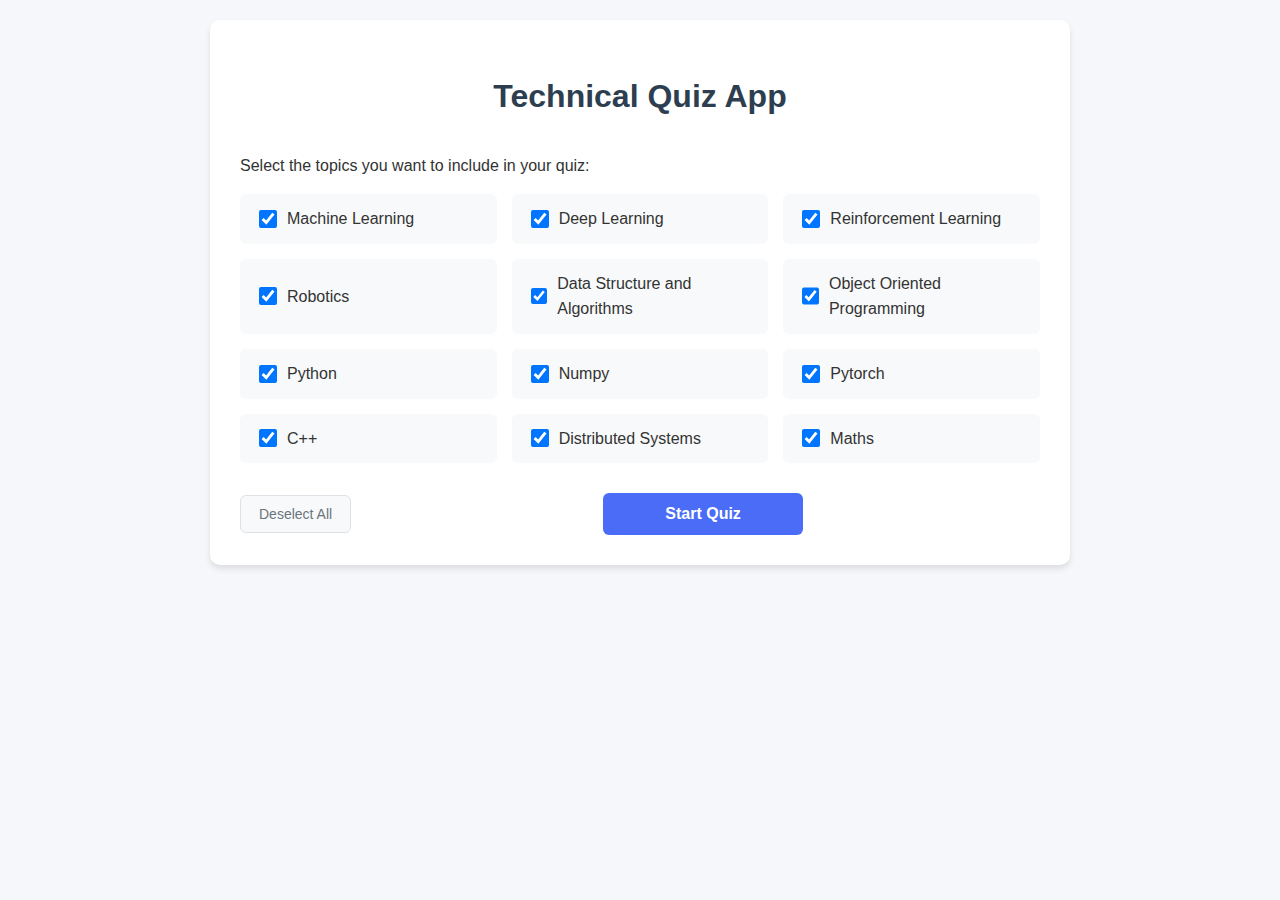
<file: index.html>
<!DOCTYPE html>
<html lang="en">
<head>
    <meta charset="UTF-8">
    <meta name="viewport" content="width=device-width, initial-scale=1.0">
    <title>Technical Quiz App</title>
    <link rel="stylesheet" href="styles.css">
</head>
<body>
    <div class="container">
        <h1>Technical Quiz App</h1>
        <p>Select the topics you want to include in your quiz:</p>
        
        <div class="topics-container">
            <div class="topic">
                <input type="checkbox" id="ml" value="Machine Learning" checked>
                <label for="ml">Machine Learning</label>
            </div>
            <div class="topic">
                <input type="checkbox" id="dl" value="Deep Learning" checked>
                <label for="dl">Deep Learning</label>
            </div>
            <div class="topic">
                <input type="checkbox" id="rl" value="Reinforcement Learning" checked>
                <label for="rl">Reinforcement Learning</label>
            </div>
            <div class="topic">
                <input type="checkbox" id="robotics" value="Robotics" checked>
                <label for="robotics">Robotics</label>
            </div>
            <div class="topic">
                <input type="checkbox" id="dsa" value="Data Structure and Algorithms" checked>
                <label for="dsa">Data Structure and Algorithms</label>
            </div>
            <div class="topic">
                <input type="checkbox" id="oop" value="Object Oriented programming" checked>
                <label for="oop">Object Oriented Programming</label>
            </div>
            <div class="topic">
                <input type="checkbox" id="python" value="Python" checked>
                <label for="python">Python</label>
            </div>
            <div class="topic">
                <input type="checkbox" id="numpy" value="Numpy" checked>
                <label for="numpy">Numpy</label>
            </div>
            <div class="topic">
                <input type="checkbox" id="pytorch" value="Pytorch" checked>
                <label for="pytorch">Pytorch</label>
            </div>
            <div class="topic">
                <input type="checkbox" id="cpp" value="C++" checked>
                <label for="cpp">C++</label>
            </div>
            <div class="topic">
                <input type="checkbox" id="distributed" value="Distributed Systems" checked>
                <label for="distributed">Distributed Systems</label>
            </div>
            <div class="topic">
                <input type="checkbox" id="maths" value="Maths" checked>
                <label for="maths">Maths</label>
            </div>
        </div>
        
        <div class="control-buttons">
            <button id="deselectAllBtn" class="control-btn">Deselect All</button>
            <button id="startBtn" class="start-btn">Start Quiz</button>
        </div>
    </div>
    <script src="app.js"></script>
</body>
</html>
</file>
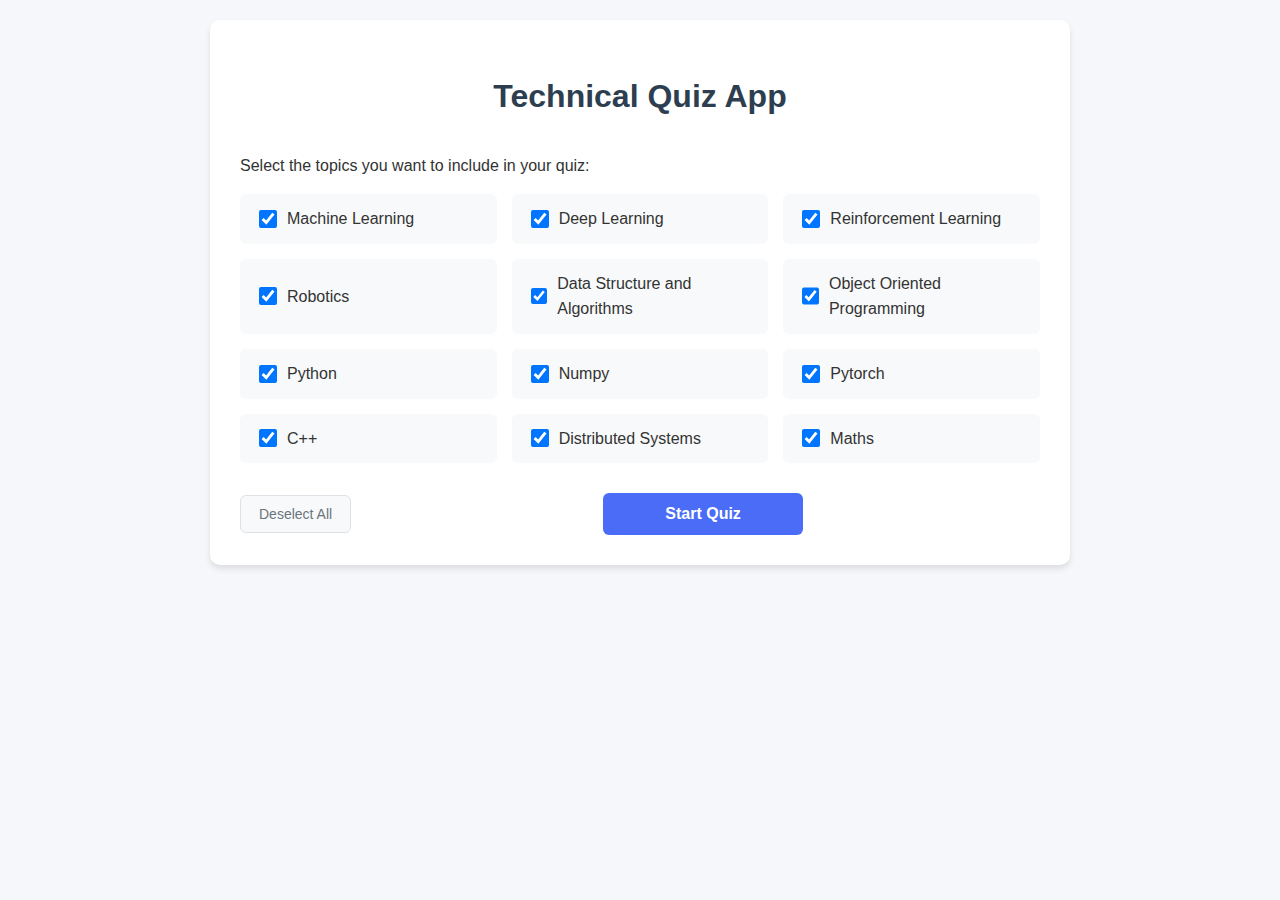
<file: quiz.html>
<!DOCTYPE html>
<html lang="en">
<head>
    <meta charset="UTF-8">
    <meta name="viewport" content="width=device-width, initial-scale=1.0">
    <title>Quiz - Technical Quiz App</title>
    <link rel="stylesheet" href="quiz-styles.css">
</head>
<body>
    <div class="quiz-container">
        <div class="quiz-header">
            <div class="progress-info">
                <span id="questionCounter">Question 1 of 96</span>
                <span id="timer">25s</span>
            </div>
            <button id="quitBtn" class="quit-btn">Quit Quiz</button>
        </div>
        
        <div class="progress-bar">
            <div id="progressFill" class="progress-fill"></div>
        </div>
        
        <div class="question-section">
            <h2 id="questionText">Loading question...</h2>
            <div class="topic-badge" id="topicBadge">Topic</div>
        </div>
        
        <div class="options-section">
            <button class="option-btn" id="option0">Option A</button>
            <button class="option-btn" id="option1">Option B</button>
            <button class="option-btn" id="option2">Option C</button>
            <button class="option-btn" id="option3">Option D</button>
        </div>
    </div>
    <script src="quiz.js"></script>
</body>
</html>
</file>
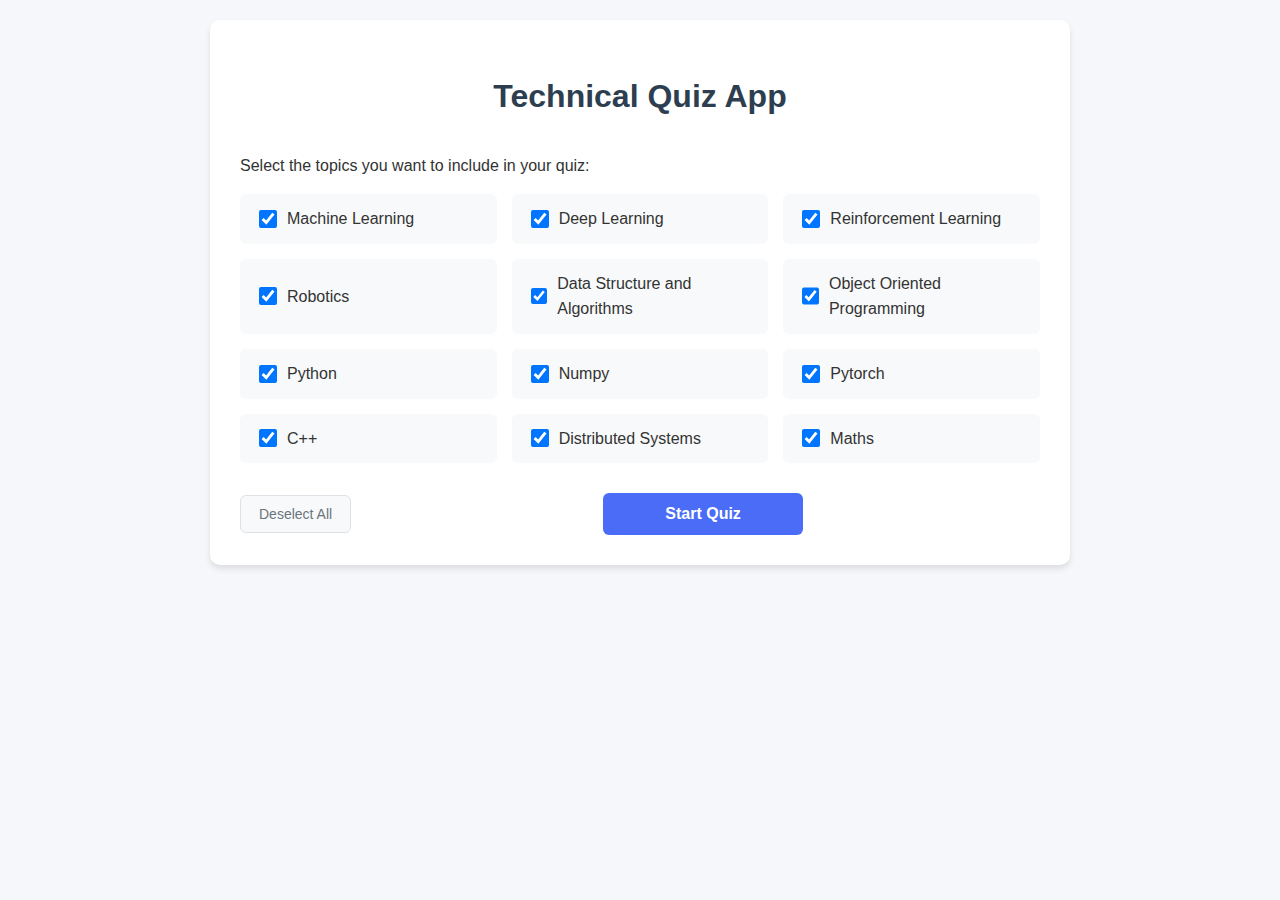
<file: results.html>
<!DOCTYPE html>
<html lang="en">
<head>
    <meta charset="UTF-8">
    <meta name="viewport" content="width=device-width, initial-scale=1.0">
    <title>Quiz Results - Technical Quiz App</title>
    <link rel="stylesheet" href="results-styles.css">
</head>
<body>
    <div class="results-container">
        <div class="results-header">
            <h1>Quiz Results</h1>
            <div class="score-summary">
                <div class="total-score">
                    <span id="scoreText">0/0</span>
                    <span class="score-label">Total Score</span>
                </div>
                <div class="percentage">
                    <span id="percentageText">0%</span>
                    <span class="score-label">Accuracy</span>
                </div>
            </div>
        </div>
        
        <div class="topic-breakdown">
            <h2>Performance by Topic</h2>
            <div id="topicStats" class="topic-stats"></div>
        </div>
        
        <div class="question-review">
            <h2>Question Review</h2>
            <div id="questionsList" class="questions-list"></div>
        </div>
        
        <div class="actions">
            <button id="retakeBtn" class="action-btn primary">Retake Quiz</button>
            <button id="homeBtn" class="action-btn secondary">Back to Home</button>
        </div>
    </div>
    <script src="results.js"></script>
</body>
</html>
</file>
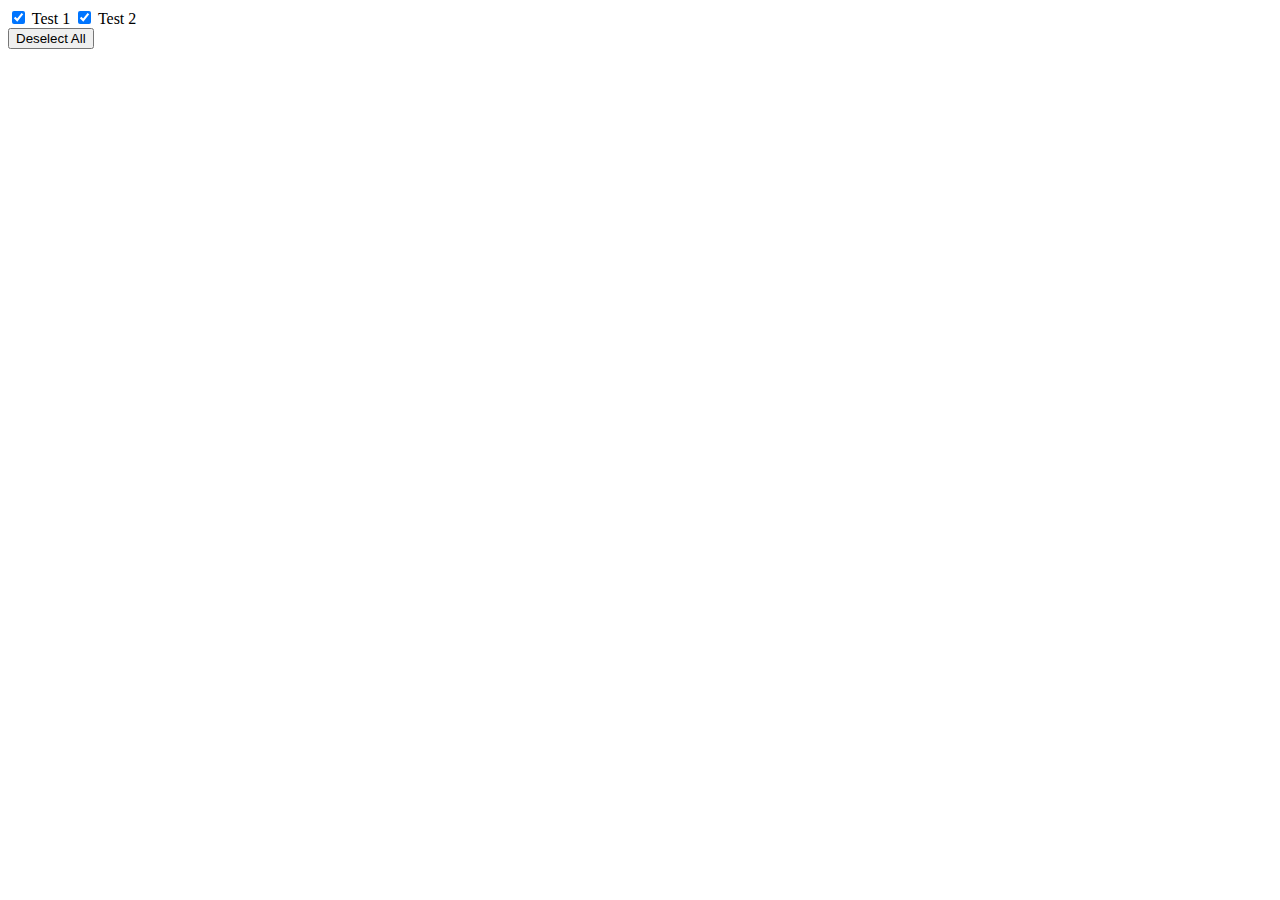
<file: test.html>
<!DOCTYPE html>
<html lang="en">
<head>
    <meta charset="UTF-8">
    <meta name="viewport" content="width=device-width, initial-scale=1.0">
    <title>Test Deselect All</title>
</head>
<body>
    <div class="topics-container">
        <input type="checkbox" id="test1" checked>
        <label for="test1">Test 1</label>
        <input type="checkbox" id="test2" checked>
        <label for="test2">Test 2</label>
    </div>
    
    <button id="deselectAllBtn">Deselect All</button>
    
    <script>
        document.addEventListener('DOMContentLoaded', () => {
            const deselectAllBtn = document.getElementById('deselectAllBtn');
            
            if (deselectAllBtn) {
                deselectAllBtn.addEventListener('click', (e) => {
                    e.preventDefault();
                    console.log('Deselect all clicked');
                    const checkboxes = document.querySelectorAll('.topics-container input[type="checkbox"]');
                    console.log('Found checkboxes:', checkboxes.length);
                    checkboxes.forEach(checkbox => {
                        console.log('Unchecking:', checkbox.id);
                        checkbox.checked = false;
                    });
                });
            } else {
                console.log('Button not found');
            }
        });
    </script>
</body>
</html>
</file>
<file: styles.css>
body {
    font-family: 'Segoe UI', Tahoma, Geneva, Verdana, sans-serif;
    line-height: 1.6;
    margin: 0;
    padding: 20px;
    background-color: #f5f7fa;
    color: #333;
}

.container {
    max-width: 800px;
    margin: 0 auto;
    background-color: white;
    padding: 30px;
    border-radius: 10px;
    box-shadow: 0 4px 6px rgba(0, 0, 0, 0.1);
}

h1 {
    color: #2c3e50;
    text-align: center;
    margin-bottom: 30px;
}

.topics-container {
    display: grid;
    grid-template-columns: repeat(auto-fill, minmax(200px, 1fr));
    gap: 15px;
    margin-bottom: 30px;
}

.topic {
    background-color: #f8f9fa;
    padding: 12px 15px;
    border-radius: 6px;
    transition: all 0.3s ease;
    display: flex;
    align-items: center;
}

.topic:hover {
    background-color: #e9ecef;
    transform: translateY(-2px);
}

.topic input[type="checkbox"] {
    margin-right: 10px;
    width: 18px;
    height: 18px;
}

.start-btn {
    display: block;
    width: 200px;
    margin: 0 auto;
    padding: 12px 20px;
    font-size: 16px;
    font-weight: 600;
    color: white;
    background-color: #4a6cf7;
    border: none;
    border-radius: 6px;
    cursor: pointer;
    transition: background-color 0.3s ease;
}

.start-btn:hover {
    background-color: #3a5bd9;
}

.start-btn:active {
    transform: translateY(1px);
}

.control-buttons {
    display: flex;
    justify-content: center;
    gap: 15px;
    align-items: center;
}

.control-btn {
    padding: 10px 18px;
    font-size: 14px;
    font-weight: 500;
    color: #6c757d;
    background-color: #f8f9fa;
    border: 1px solid #dee2e6;
    border-radius: 6px;
    cursor: pointer;
    transition: all 0.3s ease;
}

.control-btn:hover {
    background-color: #e9ecef;
    border-color: #adb5bd;
    color: #495057;
}

.control-btn:active {
    transform: translateY(1px);
}

.topic.disabled {
    opacity: 0.5;
    background-color: #f1f3f4;
}

.topic.disabled:hover {
    background-color: #f1f3f4;
    transform: none;
}

/* Responsive design */
@media (max-width: 600px) {
    .topics-container {
        grid-template-columns: 1fr;
    }
    
    .container {
        padding: 20px;
    }
    
    h1 {
        font-size: 24px;
    }
}
</file>
<file: quiz-styles.css>
body {
    font-family: 'Segoe UI', Tahoma, Geneva, Verdana, sans-serif;
    margin: 0;
    padding: 0;
    background-color: #f5f7fa;
    color: #333;
    overflow-x: hidden;
}

.quiz-container {
    max-width: 900px;
    margin: 0 auto;
    padding: 20px;
    min-height: 100vh;
    display: flex;
    flex-direction: column;
}

.quiz-header {
    display: flex;
    justify-content: space-between;
    align-items: center;
    background-color: white;
    padding: 20px;
    border-radius: 10px;
    box-shadow: 0 2px 4px rgba(0, 0, 0, 0.1);
    margin-bottom: 20px;
}

.progress-info {
    display: flex;
    gap: 30px;
    font-weight: 600;
}

#timer {
    color: #e74c3c;
    font-size: 18px;
    font-weight: bold;
}

.quit-btn {
    padding: 8px 16px;
    background-color: #e74c3c;
    color: white;
    border: none;
    border-radius: 5px;
    cursor: pointer;
    font-weight: 600;
}

.quit-btn:hover {
    background-color: #c0392b;
}

.progress-bar {
    width: 100%;
    height: 8px;
    background-color: #ecf0f1;
    border-radius: 4px;
    margin-bottom: 30px;
    overflow: hidden;
}

.progress-fill {
    height: 100%;
    background-color: #4a6cf7;
    width: 0%;
    transition: width 0.3s ease;
}

.question-section {
    background-color: white;
    padding: 30px;
    border-radius: 10px;
    box-shadow: 0 2px 4px rgba(0, 0, 0, 0.1);
    margin-bottom: 30px;
    flex-grow: 1;
}

#questionText {
    font-size: 22px;
    line-height: 1.5;
    margin-bottom: 20px;
    color: #2c3e50;
}

.topic-badge {
    display: inline-block;
    background-color: #4a6cf7;
    color: white;
    padding: 5px 12px;
    border-radius: 15px;
    font-size: 12px;
    font-weight: 600;
    text-transform: uppercase;
}

.options-section {
    display: grid;
    grid-template-columns: 1fr 1fr;
    gap: 15px;
}

.option-btn {
    background-color: white;
    border: 2px solid #e9ecef;
    padding: 20px;
    border-radius: 8px;
    font-size: 16px;
    cursor: pointer;
    transition: all 0.3s ease;
    text-align: left;
    min-height: 60px;
    display: flex;
    align-items: center;
}

.option-btn:hover {
    border-color: #4a6cf7;
    background-color: #f8f9ff;
}

.option-btn.selected {
    background-color: #4a6cf7;
    color: white;
    border-color: #4a6cf7;
}

.option-btn.correct {
    background-color: #27ae60;
    border-color: #27ae60;
    color: white;
}

.option-btn.incorrect {
    background-color: #e74c3c;
    border-color: #e74c3c;
    color: white;
}

.option-btn:disabled {
    cursor: not-allowed;
}

/* Responsive design */
@media (max-width: 600px) {
    .options-section {
        grid-template-columns: 1fr;
    }
    
    .quiz-header {
        flex-direction: column;
        gap: 15px;
        text-align: center;
    }
    
    .progress-info {
        justify-content: center;
    }
    
    #questionText {
        font-size: 18px;
    }
}
</file>
<file: results-styles.css>
body {
    font-family: 'Segoe UI', Tahoma, Geneva, Verdana, sans-serif;
    margin: 0;
    padding: 20px;
    background-color: #f5f7fa;
    color: #333;
    line-height: 1.6;
}

.results-container {
    max-width: 1000px;
    margin: 0 auto;
}

.results-header {
    background-color: white;
    padding: 30px;
    border-radius: 10px;
    box-shadow: 0 4px 6px rgba(0, 0, 0, 0.1);
    margin-bottom: 30px;
    text-align: center;
}

.results-header h1 {
    color: #2c3e50;
    margin-bottom: 30px;
}

.score-summary {
    display: flex;
    justify-content: center;
    gap: 60px;
}

.total-score, .percentage {
    text-align: center;
}

.total-score span:first-child, .percentage span:first-child {
    display: block;
    font-size: 48px;
    font-weight: bold;
    color: #4a6cf7;
}

.score-label {
    font-size: 14px;
    color: #7f8c8d;
    text-transform: uppercase;
    font-weight: 600;
}

.topic-breakdown {
    background-color: white;
    padding: 30px;
    border-radius: 10px;
    box-shadow: 0 4px 6px rgba(0, 0, 0, 0.1);
    margin-bottom: 30px;
}

.topic-breakdown h2 {
    color: #2c3e50;
    margin-bottom: 20px;
}

.topic-stats {
    display: grid;
    grid-template-columns: repeat(auto-fit, minmax(250px, 1fr));
    gap: 15px;
}

.topic-stat {
    background-color: #f8f9fa;
    padding: 15px;
    border-radius: 8px;
    border-left: 4px solid #4a6cf7;
}

.topic-name {
    font-weight: 600;
    color: #2c3e50;
    margin-bottom: 5px;
}

.topic-score {
    font-size: 18px;
    font-weight: bold;
}

.question-review {
    background-color: white;
    padding: 30px;
    border-radius: 10px;
    box-shadow: 0 4px 6px rgba(0, 0, 0, 0.1);
    margin-bottom: 30px;
}

.question-review h2 {
    color: #2c3e50;
    margin-bottom: 20px;
}

.question-item {
    border: 1px solid #e9ecef;
    border-radius: 8px;
    margin-bottom: 15px;
    overflow: hidden;
    transition: all 0.3s ease;
}

.question-item:hover {
    box-shadow: 0 2px 8px rgba(0, 0, 0, 0.1);
}

.question-header {
    background-color: #f8f9fa;
    padding: 20px;
    cursor: pointer;
    display: flex;
    justify-content: space-between;
    align-items: center;
    transition: background-color 0.2s ease;
}

.question-header:hover {
    background-color: #e9ecef;
}

.question-info {
    display: flex;
    align-items: center;
    gap: 15px;
    flex-grow: 1;
}

.question-number {
    background-color: #4a6cf7;
    color: white;
    padding: 6px 12px;
    border-radius: 20px;
    font-size: 12px;
    font-weight: 600;
    min-width: 40px;
    text-align: center;
}

.question-text {
    font-weight: 500;
    color: #2c3e50;
}

.question-status-container {
    display: flex;
    align-items: center;
    gap: 15px;
}

.question-status {
    padding: 6px 12px;
    border-radius: 20px;
    font-size: 12px;
    font-weight: 600;
    text-transform: uppercase;
}

.question-status.correct {
    background-color: #d4edda;
    color: #155724;
}

.question-status.incorrect {
    background-color: #f8d7da;
    color: #721c24;
}

.toggle-icon {
    background-color: #6c757d;
    color: white;
    width: 24px;
    height: 24px;
    border-radius: 50%;
    display: flex;
    align-items: center;
    justify-content: center;
    font-weight: bold;
    font-size: 14px;
}

.question-details {
    padding: 25px;
    display: none;
    border-top: 1px solid #e9ecef;
    background-color: #fafbfc;
}

.answer-summary {
    background-color: white;
    padding: 20px;
    border-radius: 8px;
    margin-bottom: 20px;
    border-left: 4px solid #4a6cf7;
}

.user-answer, .correct-answer {
    margin-bottom: 10px;
    padding: 8px 0;
}

.correct-text {
    color: #155724;
    font-weight: 600;
}

.incorrect-text {
    color: #721c24;
    font-weight: 600;
}

.options-container {
    margin: 20px 0;
}

.answer-option {
    padding: 12px 16px;
    margin: 8px 0;
    border-radius: 8px;
    border: 2px solid #e9ecef;
    background-color: white;
    transition: all 0.2s ease;
    font-weight: 500;
}

.answer-option.user-selected {
    border-color: #4a6cf7;
    background-color: #f0f4ff;
}

.answer-option.correct-answer {
    background-color: #d4edda;
    border-color: #28a745;
    color: #155724;
    font-weight: 600;
}

.answer-option.user-incorrect {
    background-color: #f8d7da;
    border-color: #dc3545;
    color: #721c24;
    font-weight: 600;
}

.explanation {
    background-color: #e7f3ff;
    padding: 20px;
    border-radius: 8px;
    margin-top: 20px;
    border-left: 4px solid #4a6cf7;
    font-style: italic;
    line-height: 1.6;
}

.actions {
    text-align: center;
    margin-top: 30px;
}

.action-btn {
    padding: 12px 24px;
    margin: 0 10px;
    border: none;
    border-radius: 6px;
    font-size: 16px;
    font-weight: 600;
    cursor: pointer;
    transition: all 0.3s ease;
}

.action-btn.primary {
    background-color: #4a6cf7;
    color: white;
}

.action-btn.primary:hover {
    background-color: #3a5bd9;
}

.action-btn.secondary {
    background-color: #6c757d;
    color: white;
}

.action-btn.secondary:hover {
    background-color: #5a6268;
}

/* Responsive design */
@media (max-width: 600px) {
    .score-summary {
        flex-direction: column;
        gap: 30px;
    }
    
    .topic-stats {
        grid-template-columns: 1fr;
    }
    
    .actions {
        display: flex;
        flex-direction: column;
        gap: 10px;
    }
    
    .action-btn {
        margin: 0;
    }
}
</file>
